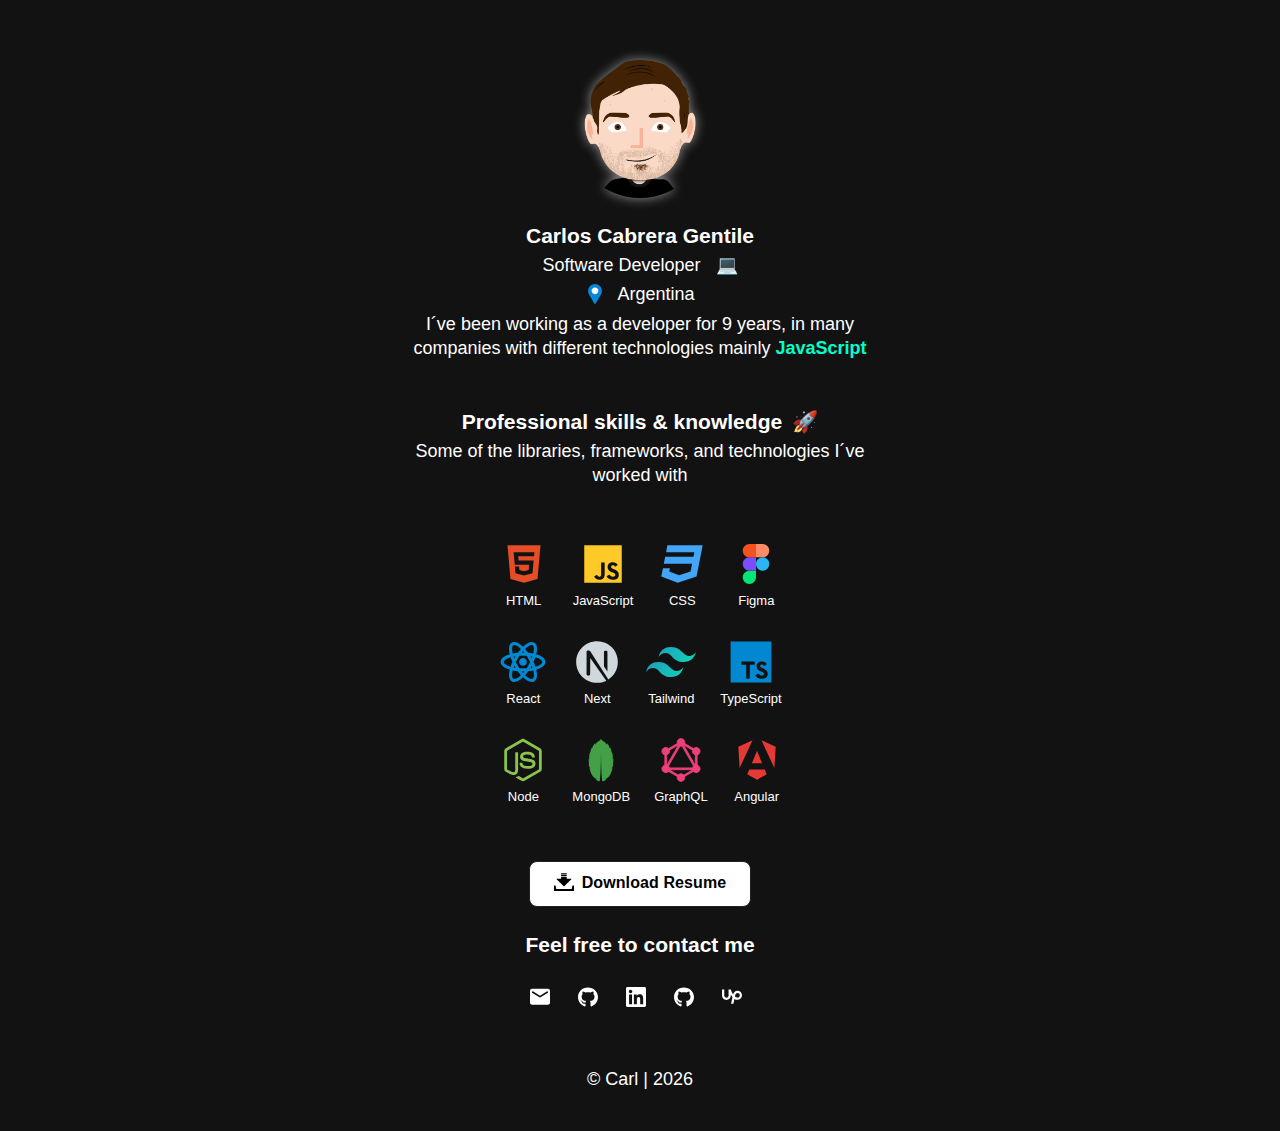
<file: index.html>
<!DOCTYPE html>
<html lang="en">

<head>

    <!-- Page Information
  –––––––––––––––––––––––––––––––––––––––––––––––––– -->
    <meta charset="utf-8">
    <title>Car Dev</title>
    <meta name="description" content="#">
    <meta name="author" content="Carl">

    <!-- Mobile Specific Metas
  –––––––––––––––––––––––––––––––––––––––––––––––––– -->
    <meta name="viewport" content="width=device-width, initial-scale=1">


    <!-- CSS
  –––––––––––––––––––––––––––––––––––––––––––––––––– -->
    <link rel="stylesheet" href="css/normalize.css">

    <link rel="stylesheet" href="css/skeleton-dark.css">

    <!-- Brand Styles -->
    <link rel="stylesheet" href="css/brands.css">


    <!-- Favicon
  –––––––––––––––––––––––––––––––––––––––––––––––––– -->
    <link rel="icon" type="image/png" href="images/favicon.ico">

</head>

<body>

    <div class="container">
        <div class="row">
            <div class="column" style="margin-top: 10%">

                <img src="images/avatar_sm.png" class="avatar" srcset="images/avatar_sm.png 2x" alt="avatar"
                    title="download resume">

                <div style="display: flex; flex-direction: column; align-items: center;">
                    <!-- Title -->
                    <h3 role="heading" style="margin-top: 10px; margin-bottom: 5px;">Carlos Cabrera Gentile</h3>
                    <p style="margin-bottom: 5px;">Software Developer <span class="laptop" role="img"
                            aria-labelledby="laptop">💻</span></p>
                    <p style="margin-bottom: 5px;">
                        <img class="icon" src="images/icons/location.svg" alt="location"> Argentina
                    </p>
                    <!-- class="line-1 anim-typewriter" -->
                    <p style="white-space: wrap;">I´ve been working as a developer for <span id="year"></span> years, in
                        many companies with
                        different technologies mainly
                        <span class="js-word" aria-labelledby="js">JavaScript</span>
                    </p>

                </div>

                <div style="display: flex; flex-direction: column; align-items: center; margin-bottom: 2.5rem">
                    <h3 role="heading" style="margin-top: 10px; margin-bottom: 5px;">Professional skills &
                        knowledge<span class="rocket" role="img" aria-labelledby="rocket">🚀</span></h3>
                    <p style="margin-bottom: 2.5rem;">Some of the libraries, frameworks, and technologies I´ve worked
                        with
                    </p>

                    <div style="
                    display: flex;
                    justify-content: space-between;
                    flex-wrap: wrap;
                    ">
                        <div class="skill">
                            <img class="skill-icon" src="images/skills/html.svg" alt="html">
                            <p style="margin: 0px;">
                                HTML
                            </p>
                        </div>
                        <div class="skill">
                            <img class="skill-icon" src="images/skills/javascript.svg" alt="javascript">
                            <p style="margin: 0px;">
                                JavaScript
                            </p>
                        </div>
                        <div class="skill">
                            <img class="skill-icon" src="images/skills/css.svg" alt="css">
                            <p style="margin: 0px;">
                                CSS
                            </p>
                        </div>
                        <div class="skill">
                            <img class="skill-icon" src="images/skills/figma.svg" alt="figma">
                            <p style="margin: 0px;">
                                Figma
                            </p>
                        </div>
                    </div>
                    <div style="
                    display: flex;
                    justify-content: space-between;
                    flex-wrap: wrap;
                    ">
                        <div class="skill">
                            <img class="skill-icon" src="images/skills/react_ts.svg" alt="react_ts">
                            <p style="margin: 0px;">
                                React
                            </p>
                        </div>
                        <div class="skill">
                            <img class="skill-icon" src="images/skills/next.svg" alt="next">
                            <p style="margin: 0px;">
                                Next
                            </p>
                        </div>
                        <div class="skill">
                            <img class="skill-icon" src="images/skills/tailwindcss.svg" alt="tailwind">
                            <p style="margin: 0px;">
                                Tailwind
                            </p>
                        </div>
                        <div class="skill">
                            <img class="skill-icon" src="images/skills/typescript.svg" alt="typescript">
                            <p style="margin: 0px;">
                                TypeScript
                            </p>
                        </div>
                    </div>
                    <div style="
                    display: flex;
                    justify-content: space-between;
                    flex-wrap: wrap;
                    ">
                        <div class="skill">
                            <img class="skill-icon" src="images/skills/nodejs.svg" alt="nodejs">
                            <p style="margin: 0px;">
                                Node
                            </p>
                        </div>
                        <div class="skill">
                            <img class="skill-icon" src="images/skills/mint.svg" alt="mint">
                            <p style="margin: 0px;">
                                MongoDB
                            </p>
                        </div>
                        <div class="skill">
                            <img class="skill-icon" src="images/skills/graphql.svg" alt="graphql">
                            <p style="margin: 0px;">
                                GraphQL
                            </p>
                        </div>
                        <div class="skill">
                            <img class="skill-icon" src="images/skills/angular.svg" alt="angular">
                            <p style="margin: 0px;">
                                Angular
                            </p>
                        </div>
                    </div>
                </div>

                <a class="button button-notion" href="assets/CCG_CV.pdf" target="_blank" rel="noopener" role="button"><img class="icon"
                        src="images/icons/download-icon.svg" alt="">Download Resume</a><br>

                <div style="display: flex; flex-direction: column; align-items: center; margin-bottom: 2.5rem">
                    <h3 role="heading" style="margin-top: 10px; margin-bottom: 5px;">Feel free to contact me</h3>
                    <div
                        style="display: flex; justify-content: space-around; margin-top: 1.5rem; margin-bottom: 1rem; max-width: 300px;">
                        <a class="contact" href="mailto:carloscabreragentile@gmail.com" target="_blank" rel="noopener"
                            role="button"><img class="icon" src="images/icons/generic-email.svg" alt="email"></a>
                        <a class="contact" href="https://github.com/CarlosCabreraGentile" target="_blank" rel="noopener"
                            role="button"><img class="icon" src="images/icons/github.svg" alt="github"></a>
                        <a class="contact" href="https://www.linkedin.com/in/carloscabrera011/" target="_blank"
                            rel="noopener" role="button"><img class="icon" src="images/icons/linkedin.svg"
                                alt="linkedin"></a>
                        <a class="contact" href="https://github.com/carloscgen" target="_blank" rel="noopener"
                            role="button"><img class="icon" src="images/icons/github.svg" alt="github"></a>
                        <a class="contact" href="https://www.upwork.com/freelancers/~01e26afdf576c101bc" target="_blank"
                            rel="noopener" role="button"><img class="icon" src="images/icons/upwork.svg" alt=""></a>
                    </div>
                </div>

                <p>© Carl | <span id="year-web"></span></p>

            </div>
        </div>
    </div>
    <script>
        document.getElementById("year").innerHTML = new Date().getFullYear() - 2017;
    </script>
    <script>
        document.getElementById("year-web").innerHTML = new Date().getFullYear();
    </script>
</body>

</html>
</file>
<file: css/skeleton-dark.css>
/*
* littlelink V1
* https://littlelink.com
* Free to use under the MIT license.
* http://www.opensource.org/licenses/mit-license.php
* 12/21/2019
*
* Built using:
*
* Skeleton V2.0.4
* Copyright 2014, Dave Gamache
* www.getskeleton.com
* Free to use under the MIT license.
* http://www.opensource.org/licenses/mit-license.php
* 12/29/2014
*/

/* Table of contents
––––––––––––––––––––––––––––––––––––––––––––––––––
- Grid
- Base Styles
- Typography
- Links
- Code
- Spacing
- Utilities
*
* You'll find the button css in css/brands.css.
*
*/

/* Grid
–––––––––––––––––––––––––––––––––––––––––––––––––– */
.container {
  position: relative;
  width: 100%;
  /* max-width: 600px; */
  max-width: 500px;
  text-align: center;
  margin: 0 auto;
  padding: 0 20px;
  box-sizing: border-box;
}

.container-left {
  position: relative;
  width: 100%;
  max-width: 600px;
  text-align: left;
  margin: 0 auto;
  padding: 0 20px;
  box-sizing: border-box;
}

.column {
  position: center;
  width: 100%;
  float: center;
  box-sizing: border-box;
}

/* For devices larger than 400px */
@media (min-width: 400px) {
  .container {
    width: 85%;
    padding: 0;
  }
}

/* For devices larger than 550px */
@media (min-width: 550px) {
  .container {
    width: 80%;
  }

  .column,
  .columns {
    margin-left: 0;
  }

  .column:first-child,
  .columns:first-child {
    margin-left: 0;
  }
}

/* Base Styles
–––––––––––––––––––––––––––––––––––––––––––––––––– */
/* NOTE
html is set to 62.5% so that all the REM measurements throughout Skeleton
are based on 10px sizing. So basically 1.5rem = 15px :) */

html {
  font-size: 100%;
  color-scheme: dark;
}

body {
  font-size: 18px;
  line-height: 24px;
  font-weight: 400;
  font-family: "Open Sans", "HelveticaNeue", "Helvetica Neue", Helvetica, Arial,
    sans-serif;
}

/* Typography
–––––––––––––––––––––––––––––––––––––––––––––––––– */
h1 {
  margin-top: 0;
  margin-bottom: 16px;
  font-weight: 800;
}

h1 {
  font-size: 24px;
  line-height: 64px;
  letter-spacing: 0;
}

/* Larger than phablet */
@media (min-width: 550px) {
  h1 {
    font-size: 48px;
    line-height: 96px;
  }
}

p {
  margin-top: 0;
}

/* Links
–––––––––––––––––––––––––––––––––––––––––––––––––– */
a {
  color: #4899F7;
}

a:hover {
  color: #7AB8FF;
}

/* Code
–––––––––––––––––––––––––––––––––––––––––––––––––– */
code {
  padding: 0.2rem 0.5rem;
  margin: 0 0.2rem;
  font-size: 90%;
  white-space: nowrap;
  background: #f1f1f1;
  border: 1px solid #e1e1e1;
  border-radius: 4px;
}

pre>code {
  display: block;
  padding: 1rem 1.5rem;
  white-space: pre;
}

/* Spacing
–––––––––––––––––––––––––––––––––––––––––––––––––– */
button,
.button {
  margin-bottom: 1rem;
}

input,
textarea,
select,
fieldset {
  margin-bottom: 1.5rem;
}

pre,
blockquote,
dl,
figure,
p,
ol {
  margin-bottom: 2.5rem;
}

/* Utilities
–––––––––––––––––––––––––––––––––––––––––––––––––– */
.u-full-width {
  width: 100%;
  box-sizing: border-box;
}

.u-max-full-width {
  max-width: 100%;
  box-sizing: border-box;
}

.u-pull-right {
  float: right;
}

.u-pull-left {
  float: left;
}

/* Misc
–––––––––––––––––––––––––––––––––––––––––––––––––– */
hr {
  margin-top: 3rem;
  margin-bottom: 3.5rem;
  border-width: 0;
  border-top: 1px solid #e1e1e1;
}

/* Radius values:

10%-40%: Squircles
50% (default): True circle
*/

.skill-icon {
  /* padding: 0px 8px 3.5px 0px; */
  vertical-align: middle;
  width: 50px;
  height: 50px;
  display: flex;
}

.skill {
  transition: all 0.1s ease 0s !important;
  padding: 4px;
  margin: 8px;
  font-size: small;
  display: flex;
  flex-direction: column;
  justify-content: center;
  align-items: center;
}

.skill:hover {
  transform: scale(1.2);
  -webkit-filter: drop-shadow(0px 0px 2px #ffffffa3) !important;
  filter: drop-shadow(0px 0px 2px #ffffffa3) !important;
}

.contact {
  margin-left: 10px;
  margin-right: 10px;
}

.contact:hover {
  transform: scale(1.2);
  -webkit-filter: drop-shadow(0px 0px 4px #00e9d28a) !important;
  filter: drop-shadow(0px 0px 4px #00e9d28a) !important;
}

.rocket {
  animation: rocket 1s cubic-bezier(.36, .07, .57, .99) infinite;
  animation-name: rocket;
  /* Refers to the name of your @keyframes element below */
  animation-duration: 1.5s;
  /* Change to speed up or slow down */
  animation-iteration-count: infinite;
  /* Never stop waving :) */
  display: inline-block;
  margin-left: 10px;
}

@keyframes rocket {
  0% {
    transform: scale(1) translate(0, 0);
    opacity: 1;
  }

  5% {
    transform: scale(1) translate(2px, 0);
    opacity: 1;
  }

  10% {
    transform: scale(1) translate(1px, -2px);
    opacity: 1;
  }

  15% {
    transform: scale(1) translate(3px, -1px);
    opacity: 1;
  }

  20% {
    transform: scale(1) translate(2px, -3px);
    opacity: 1;
  }

  25% {
    transform: scale(1) translate(4px, -2px);
    opacity: 1;
  }

  50% {
    transform: scale(1) translate(10px, -10px);
    opacity: 0;
  }

  51% {
    transform: scale(1) translate(-10px, 10px);
    opacity: 0;
  }

  100% {
    transform: scale(1) translate(0, 0);
    opacity: 1;
  }
}

.laptop {
  animation: laptop-animation 1s cubic-bezier(.36, .07, .57, .99) infinite;
  animation-name: laptop-animation;
  /* Refers to the name of your @keyframes element below */
  animation-duration: 1.5s;
  /* Change to speed up or slow down */
  animation-iteration-count: infinite;
  /* Never stop waving :) */
  display: inline-block;
  margin-left: 10px;
}

@keyframes laptop-animation {
  0% {
    transform: skewX(0);
  }

  50% {
    transform: skewX(12deg);
  }

  100% {
    transform: skewX(0);
  }
}

span.js-word {
  color: #00ffcb;
  font-weight: 600;
}

span.js-word:hover {
  color: #00e4b6;
  transition: 50ms;
  cursor: pointer;
  filter: drop-shadow(0px 0px 6px rgba(0, 255, 255, 0.662)) !important
}
span a.download-resume:hover {
  filter: drop-shadow(0px 0px 10px rgb(225, 255, 255)) !important;
  border: 1px solid white;
  border-radius: 2px;
}

.avatar {
  width: 138px;
  height: 138px;
  object-fit: cover;
  background-position: center;
  border-radius: 50%;
  padding: 10px;
  cursor: pointer;
  transition: .4s;
  -webkit-filter: drop-shadow(0px 0px 6px #ffffff8a) !important;
  filter: drop-shadow(0px 0px 6px #ffffff8a) !important;
}

.avatar:hover {
  border: unset;
  -webkit-filter: drop-shadow(0px 0px 20px #00e9d28a) !important;
  filter: drop-shadow(0px 0px 20px #00e9d28a) !important;
  animation: glowing 20s linear infinite;
  outline: 3px solid #4ECDC4;
  outline-offset: 8px;
}

.hide {
  /* display: none; */
  visibility: hidden;
  height: 32px;
  margin-top: 10px;
}

.avatarContent:hover+.hide {
  visibility: visible;
  display: block;
  color: white;
}

.line-1,
.line-2,
.line-3 {
  /* position: relative;
  top: 50%;
  width: 24em; */
  margin: 0.5rem auto;
  /* border-right: 2px solid rgba(255, 255, 255, .75); */
  /* font-size: 180%; */
  text-align: center;
  white-space: nowrap;
  overflow: hidden;
  transform: translateY(-50%);
  cursor: none;
}

/* Animation */
.anim-typewriter {
  animation: typewriter 4s steps(44) 1s 1 normal both,
    500ms steps(44);
}

.anim-typewriter-2 {
  animation: typewriter 4s steps(44) 1s 1 normal both,
    500ms steps(44);
  -webkit-animation-delay: 7s;
  animation-delay: 4s;
}

.anim-typewriter-3 {
  animation: typewriter 4s steps(44) 1s 1 normal both,
    500ms steps(44);
  -webkit-animation-delay: 7s;
  animation-delay: 8s;
}

@keyframes typewriter {
  from {
    width: 0;
  }

  to {
    width: 100%;
  }
}
</file>
<file: css/brands.css>
/*
* littlelink.io
* Skeleton V2.0.4
* Copyright 2014, Dave Gamache
* www.getskeleton.com
* Free to use under the MIT license.
* http://www.opensource.org/licenses/mit-license.php
* 12/29/2014
*/

/*
* Built using on:
* Skeleton V2.0.4
* Copyright 2014, Dave Gamache
* www.getskeleton.com
* Free to use under the MIT license.
* http://www.opensource.org/licenses/mit-license.php
* 12/29/2014
*/

/* Table of contents
––––––––––––––––––––––––––––––––––––––––––––––––––

- Buttons
- Brand Styles

*/

/* Buttons
–––––––––––––––––––––––––––––––––––––––––––––––––– */

.button,
button {
  display: inline-block;
  text-decoration: none;
  height: 100%;
  text-align: center;
  vertical-align: middle;
  font-size: 16px;
  width: 200px;
  font-weight: 700;
  line-height: 18px;
  padding: 10px;
  letter-spacing: 0.1px;
  white-space: wrap;
  outline: none;
  border-radius: 8px;
  cursor: pointer;
  
}     
button:hover,
.button:focus {
  color: #212121;
  border-color: #888;
  outline: #7AB8FF solid 3px
}
.button.button-primary {
  color: #fff;
  filter: brightness(90%);
}
.button.button-primary:hover,
.button.button-primary:focus {
  color: #fff;
  filter: brightness(90%);
}

/* Brand Icons
–––––––––––––––––––––––––––––––––––––––––––––––––– */

.icon {
  padding: 0px 8px 3.5px 0px;
  vertical-align: middle;
  width: 20px;
  height: 20px;
}

/* Brand Styles
–––––––––––––––––––––––––––––––––––––––––––––––––– */

/* Default (this is great for your own brand color!) */
.button.button-default {
  color: #ffffff;
  background-color: #2457F5;
}
.button.button-default:hover,
.button.button-default:focus {
  filter: brightness(90%);
}

/* Amazon */
.button.button-amazon {
  color: #000000;
  background-color: #FFFFFF;
  border: 1px solid #212121;
}
.button.button-amazon:hover,
.button.button-amazon:focus {
  filter: brightness(90%);
}

/* Amazon Music */
.button.button-amazon-music {
  color: #000000;
  background-color: #25D1DA;
}
.button.button-amazon-music:hover,
.button.button-amazon-music:focus {
  filter: brightness(90%);
}

/* Apple App Store */
.button.button-appstore {
  color: #FFFFFF;
  background-color: #000000;
  border: 1px solid #FFFFFF;
}
.button.button-appstore:hover,
.button.button-appstore:focus {
  filter: brightness(90%);
}

/* Apple Music */
.button.button-apple-music {
  color: #ffffff;
  background-color: #000000;
  border: 1px solid #FFFFFF;
}
.button.button-apple-music:hover,
.button.button-apple-music:focus {
  filter: brightness(90%);
}

/* Apple Music Alt */
.button.button-apple-music-alt {
  color: #ffffff;
  background-image: linear-gradient(to bottom, #FB5C74, #FA233B);
}
.button.button-apple-music-alt:hover,
.button.button-apple-music-alt:focus {
  filter: brightness(90%);
}

/* Apple Podcasts */
.button.button-apple-podcasts {
  color: #ffffff;
  background-color: #000000;
  border: 1px solid #FFFFFF;
}
.button.button-apple-podcasts:hover,
.button.button-apple-podcasts:focus {
  filter: brightness(90%);
}

/* Apple Podcasts Alt */
.button.button-apple-podcasts-alt {
  color: #ffffff;
  background-image: linear-gradient(to bottom, #F452FF, #832BC1);
}
.button.button-apple-podcasts-alt:hover,
.button.button-apple-podcasts-alt:focus {
  filter: brightness(90%);
}

/* ArtStation */
.button.button-artstation {
  color: #ffffff;
  background-color: #18181C;
  border: 1px solid #FFFFFF;
}
.button.button-artstation:hover,
.button.button-artstation:focus {
  filter: brightness(90%);
}

/* Bandcamp */
.button.button-bandcamp {
  color: #ffffff;
  background-color: #1d9fc3;
}
.button.button-bandcamp:hover,
.button.button-bandcamp:focus {
  filter: brightness(90%);
}

/* Behance */
.button.button-behance {
  color: #ffffff;
  background-color: #0057FF;
}
.button.button-behance:hover,
.button.button-behance:focus {
  filter: brightness(90%);
}

/* Bluesky */
.button.button-bluesky {
  color: #000000;
  background-color: #F3F9FF;
  border: 1px solid #212121;
}
.button.button-bluesky:hover,
.button.button-bluesky:focus {
  filter: brightness(90%);
}

/* Buy Me a Coffee */
.button.button-coffee {
  color: #000000;
  background-color: #ffdd00;
}
.button.button-coffee:hover,
.button.button-coffee:focus {
  filter: brightness(90%);
}

/* Cal.com */
.button.button-cal {
  color: #FFFFFF;
  background-color: #292929;
  border: 1px solid #FFFFFF;
}
.button.button-cal:hover,
.button.button-cal:focus {
  filter: brightness(90%);
}

/* Calendly */
.button.button-calendly {
  color: #FFFFFF;
  background-color: #006BFF;
}
.button.button-calendly:hover,
.button.button-calendly:focus {
  filter: brightness(90%);
}

/* Cash App */
.button.button-cash-app {
  color: #ffffff;
  background-image: linear-gradient(to bottom, #00d64b, #00c244);
}
.button.button-cash-app:hover,
.button.button-cash-app:focus {
  filter: brightness(90%);
}

/* Clubhouse */
.button.button-clubhouse {
  color: #1F1F1A;
  background-color: #F1EFE3;
  border: 1px solid #212121;
}
.button.button-clubhouse:hover,
.button.button-clubhouse:focus {
  filter: brightness(90%);
}

/* dev.to */
.button.button-dev-to {
  color: #000000;
  background-color: #f5f5f5;
  border: 1px solid #212121;
}
.button.button-dev-to:hover,
.button.button-dev-to:focus {
  filter: brightness(90%);
}

/* Discord */
.button.button-discord {
  color: #ffffff;
  background-color: #5865f2;
}
.button.button-discord:hover,
.button.button-discord:focus {
  filter: brightness(90%);
}

/* Dribbble */
.button.button-dribbble {
  color: #000000;
  background-color: #FFFFFF;
  border: 1px solid #212121;
}
.button.button-dribbble:hover,
.button.button-dribbble:focus {
  filter: brightness(90%);
}

/* Etsy */
.button.button-etsy {
  color: #ffffff;
  background-color: #F45800;
}
.button.button-etsy:hover,
.button.button-etsy:focus {
  filter: brightness(90%);
}

/* Facebook */
.button.button-faceb {
  color: #ffffff;
  background-color: #1877f2;
}
.button.button-faceb:hover,
.button.button-faceb:focus {
  filter: brightness(90%);
}

/* Facebook Messenger */
.button.button-messenger {
  color: #ffffff;
  background-image: linear-gradient(
    25deg,
    #0099ff,
    #5f5dff,
    #a033ff,
    #c740cc,
    #ff5280,
    #ff7061
  );
}
.button.button-messenger:hover,
.button.button-messenger:focus {
  filter: brightness(90%);
}

/* Figma */
.button.button-figma {
  color: #ffffff;
  background-color: #000000;
  border: 1px solid #FFFFFF;
}
.button.button-figma:hover,
.button.button-figma:focus {
  filter: brightness(90%);
}

/* Fiverr */
.button.button-fiverr {
  color: #ffffff;
  background-color: #1DBF73;
}
.button.button-fiverr:hover,
.button.button-fiverr:focus {
  filter: brightness(90%);
}

/* Flickr */
.button.button-flickr {
  color: #ffffff;
  background-color: #000000;
  border: 1px solid #FFFFFF;
}
.button.button-flickr:hover,
.button.button-flickr:focus {
  filter: brightness(90%);
}

/* GitHub */
.button.button-github {
  color: #ffffff;
  background-color: #000000;
  border: 1px solid #FFFFFF;
}
.button.button-github:hover,
.button.button-github:focus {
  filter: brightness(90%);
}

/* GitLab */
.button.button-gitlab {
  color: #ffffff;
  background-color: #6151b2;
}
.button.button-gitlab:hover,
.button.button-gitlab:focus {
  filter: brightness(90%);
}

/* GoFundMe */
.button.button-gofundme {
  color: #ffffff;
  background-color: #02A95C;
}
.button.button-gofundme:hover,
.button.button-gofundme:focus {
  filter: brightness(90%);
}

/* Goodreads */
.button.button-goodreads {
  color: #333333;
  background-color: #f3f1e6;
  border: 1px solid #212121;
}
.button.button-goodreads:hover,
.button.button-goodreads:focus {
  filter: brightness(90%);
}

/* Google Black */
.button.button-google-black {
  color: #FFFFFF;
  background-color: #000000;
  border: 1px solid #FFFFFF;
}
.button.button-google-black:hover,
.button.button-google-black:focus {
  filter: brightness(90%);
}

/* Google Play Store */
.button.button-playstore {
  color: #FFFFFF;
  background-color: #000000;
  border: 1px solid #FFFFFF;
}
.button.button-playstore:hover,
.button.button-playstore:focus {
  filter: brightness(90%);
}

/* Google Podcasts */
.button.button-google-podcasts {
  color: #000000;
  background-color: #FFFFFF;
  border: 1px solid #212121;
}
.button.button-google-podcasts:hover,
.button.button-google-podcasts:focus {
  filter: brightness(90%);
}

/* Google Scholar */
.button.button-google-scholar {
  color: #000000;
  background-color: #FFFFFF;
  border: 1px solid #212121;
}
.button.button-google-scholar:hover,
.button.button-google-scholar:focus {
  filter: brightness(90%);
}

/* Guilded */
.button.button-guilded {
  color: #000000;
  background-color: #F5C400;
}
.button.button-guilded:hover,
.button.button-guilded:focus {
  filter: brightness(90%);
}

/* Hashnode */
.button.button-hashnode {
  color: #000000;
  background-color: #ffffff;
  border: 1px solid #212121;
}
.button.button-hashnode:hover,
.button.button-hashnode:focus {
  filter: brightness(90%);
}

/* Instagram */
.button.button-instagram {
  color: #ffffff;
  background-image: linear-gradient(-135deg, #1400c8, #b900b4, #f50000);
}
.button.button-instagram:hover,
.button.button-instagram:focus {
  filter: brightness(90%);
}

/* Kick */
.button.button-kick {
  background-color:#000000;
  color:  #ffffff;
  border: 1px solid #ffffff;
}
.button.button-kick:hover {
  filter: brightness(90%);
}

/* Kick Alt */
.button.button-kick-alt {
  background-color:#01e701;
  color:  #000;
}
.button.button-kick-alt:hover {
  filter: brightness(90%);
}


/* Kickstarter */
.button.button-kickstarter {
  color: #ffffff;
  background-color: #05ce78;
}
.button.button-kickstarter:hover,
.button.button-kickstarter:focus {
  filter: brightness(90%);
}

/* Kit */
.button.button-kit {
  color: #ffffff;
  background-color: #000000;
  border: 1px solid #FFFFFF;
}
.button.button-kit:hover,
.button.button-kit:focus {
  filter: brightness(90%);
}

/* Ko-fi */
.button.button-ko-fi {
  color: #ffffff;
  background-color: #13C3FF;
}
.button.button-ko-fi:hover,
.button.button-ko-fi:focus {
  filter: brightness(90%);
}

/* Last.fm */
.button.button-last-fm {
  color: #ffffff;
  background-color: #D51007;
}
.button.button-last-fm:hover,
.button.button-last-fm:focus {
  filter: brightness(90%);
}

/* Letterboxd */
.button.button-letterboxd {
  color: #ffffff;
  background-color: #2c3440;
  border: 1px solid #FFFFFF;
}
.button.button-letterboxd:hover,
.button.button-letterboxd:focus {
  filter: brightness(90%);
}

/* Line */
.button.button-line {
  color: #FFFFFF;
  background-color: #06C755;
}
.button.button-line:hover,
.button.button-line:focus {
  filter: brightness(90%);
}


/* LinkedIn */
.button.button-linked {
  color: #ffffff;
  background-color: #2867b2;
}
.button.button-linked:hover,
.button.button-linked:focus {
  filter: brightness(90%);
}

/* Mailchimp */
.button.button-mailchimp {
  color: #000000;
  background-color: #FFE01B;
}
.button.button-mailchimp:hover,
.button.button-mailchimp:focus {
  filter: brightness(90%);
}

/* Mastodon */
.button.button-mastodon {
  color: #ffffff;
  background-color: #17063B;
  border: 1px solid #FFFFFF;
}
.button.button-mastodon:hover,
.button.button-mastodon:focus {
  filter: brightness(90%);
}

/* Medium */
.button.button-medium {
  color: #ffffff;
  background-color: #000000;
  border: 1px solid #FFFFFF;
}
.button.button-medium:hover,
.button.button-medium:focus {
  filter: brightness(90%);
}

/* NGL */
.button.button-ngl {
  color: #ffffff;
  background-image: linear-gradient(-45deg, #ff8d10, #ec1187);
}
.button.button-ngl:hover,
.button.button-ngl:focus {
  filter: brightness(90%);
}

/* Notion */
.button.button-notion {
  color: #000000;
  border: 1px solid #212121;
  background-color: #ffffff;
}
.button.button-notion:hover,
.button.button-notion:focus {
  filter: brightness(90%);
}

/* OnlyFans */
.button.button-onlyfans {
  color: #ffffff;
  background-color: #00AEEF;
}
.button.button-onlyfans:hover,
.button.button-onlyfans:focus {
  filter: brightness(90%);
}

/* Patreon */
.button.button-patreon {
  color: #ffffff;
  background-color: #ff424d;
}
.button.button-patreon:hover,
.button.button-patreon:focus {
  filter: brightness(90%);
}

/* PayPal */
.button.button-paypal {
  color: #ffffff;
  background-color: #003087;
}
.button.button-paypal:hover,
.button.button-paypal:focus {
  filter: brightness(90%);
}

/* Pinterest */
.button.button-pinterest {
  color: #000000;
  background-color: #ffe2eb;
  border: 1px solid #212121;
}
.button.button-pinterest:hover,
.button.button-pinterest:focus {
  filter: brightness(90%);
}

/* Post.news */
.button.button-post-news {
  color: #ffffff;
  background-color: #678BFF;
}
.button.button-post-news:hover,
.button.button-post-news:focus {
  filter: brightness(90%);
}

/* Product Hunt */
.button.button-product-hunt {
  color: #000000;
  background-color: #ffffff;
  border: 1px solid #212121;
}
.button.button-producthunt:hover,
.button.button-producthunt:focus {
  filter: brightness(90%);
}

/* Read.cv */
.button.button-read-cv {
  color: #FFFFFF;
  background-color: #000000;
  border: 1px solid #FFFFFF;
}
.button.button-read-cv:hover,
.button.button-read-cv:focus {
  filter: brightness(90%);
}

/* Redbubble */
.button.button-redbubble {
  color: #e41321;
  background-color: #ffffff;
  border: 1px solid #212121;
}
.button.button-redbubble:hover,
.button.button-redbubble:focus {
  filter: brightness(90%);
}

/* Reddit */
.button.button-reddit {
  color: #000000;
  background-color: #d7dfe2;
  border: 1px solid #212121;
}
.button.button-reddit:hover,
.button.button-reddit:focus {
  filter: brightness(90%);
}

/* Shop */
.button.button-shop {
  color: #ffffff;
  background-color: #5A31F4;
}
.button.button-shop:hover,
.button.button-shop:focus {
  filter: brightness(90%);
}

/* Signal */
.button.button-signal {
  color: #ffffff;
  background-color: #3a76f0;
}
.button.button-signal:hover,
.button.button-signal:focus {
  filter: brightness(90%);
}

/* Skoob */
.button.button-skoob {
  color: #ffffff;
  background-color: #3189c8;
}
.button.button-skoob:hover,
.button.button-skoob:focus {
  filter: brightness(90%);
}

/* Slack */
.button.button-slack {
  color: #000000;
  background-color: #FFFFFF;
  border: 1px solid #212121;
}
.button.button-slack:hover,
.button.button-slack:focus {
  filter: brightness(90%);
}


/* Snapchat */
.button.button-snapchat {
  color: #000000;
  background-color: #fffc00;
}
.button.button-snapchat:hover,
.button.button-snapchat:focus {
  filter: brightness(90%);
}

/* SoundCloud */
.button.button-soundcloud {
  color: #ffffff;
  background-color: #ff5500;
}
.button.button-soundcloud:hover,
.button.button-soundcloud:focus {
  filter: brightness(90%);
}

/* Spotify */
.button.button-spotify {
  color: #191414;
  background-color: #1db954;
}
.button.button-spotify:hover,
.button.button-spotify:focus {
  filter: brightness(90%);
}

/* Spotify Alt */
.button.button-spotify-alt {
  color: #FFFFFF;
  background-color: #191414;
  border: 1px solid #FFFFFF;
}
.button.button-spotify-alt:hover,
.button.button-spotify-alt:focus {
  filter: brightness(90%);
}

/* Square */
.button.button-square {
  color: #FFFFFF;
  background-color: #006AFF;
}
.button.button-square:hover,
.button.button-square:focus {
  filter: brightness(90%);
}

/* Steam */
.button.button-steam {
  color: #ffffff;
  background-image: linear-gradient(90deg, #08BBFF, #2B75FF);
}
.button.button-steam:hover,
.button.button-steam:focus {
  filter: brightness(90%);
}

/* Strava */
.button.button-strava {
  color: #ffffff;
  background-color: #fc5200;
}
.button.button-strava:hover,
.button.button-strava:focus {
  filter: brightness(90%);
}

/* Substack */
.button.button-substack {
  color: #ffffff;
  background-color: #FF6719;
}
.button.button-substack:hover,
.button.button-substack:focus {
  filter: brightness(90%);
}

/* Telegram */
.button.button-telegram {
  color: #ffffff;
  background-color: #3faee8;
}
.button.button-telegram:hover,
.button.button-telegram:focus {
  filter: brightness(90%);
}

/* Threads */
.button.button-threads {
  color: #FFFFFF;
  background-color: #000000;
  border: 1px solid #FFFFFF;
}
.button.button-threads:hover,
.button.button-threads:focus {
  filter: brightness(90%);
}

/* Threema */
.button.button-threema {
  color: #000000;
  background-color: #3fe669;
}
.button.button-threema:hover,
.button.button-threema:focus {
  filter: brightness(90%);
}

/* TikTok */
.button.button-tiktok {
  color: #ffffff;
  background-color: #000000;
  border: 1px solid #FFFFFF;
}
.button.button-tiktok:hover,
.button.button-tiktok:focus {
  filter: brightness(90%);
}

/* Trello */
.button.button-trello {
  color: #ffffff;
  background-color: #0065ff;
}
.button.button-trello:hover,
.button.button-trello:focus {
  filter: brightness(90%);
}

/* Tumblr */
.button.button-tumb {
  color: #ffffff;
  background-color: #131313;
  border: 1px solid #FFFFFF;
}
.button.button-tumb:hover,
.button.button-tumb:focus {
  filter: brightness(90%);
}

/* Twitch */
.button.button-twitch {
  color: #ffffff;
  background-color: #9146ff;
}
.button.button-twitch:hover,
.button.button-twitch:focus {
  filter: brightness(90%);
}

/* Twitter */
.button.button-twit {
  color: #ffffff;
  background-color: #1da1f2;
}
.button.button-twit:hover,
.button.button-twit:focus {
  filter: brightness(90%);
}

/* Unsplash */
.button.button-unsplash {
  color: #000000;
  background-color: #ffffff;
  border: 1px solid #212121;
}
.button.button-unsplash:hover,
.button.button-unsplash:focus {
  filter: brightness(90%);
}

/* Untappd */
.button.button-untappd {
  color: #000000;
  background-color: #ffc000;
}
.button.button-untappd:hover,
.button.button-untappd:focus {
  filter: brightness(90%);
}

/* Upwork */
.button.button-upwork {
  color: #FFFFFF;
  background-color: #14A800;
}
.button.button-upwork:hover,
.button.button-upwork:focus {
  filter: brightness(90%);
}

/* Venmo */
.button.button-venmo {
  color: #ffffff;
  background-color: #008CFF;
}
.button.button-venmo:hover,
.button.button-venmo:focus {
  filter: brightness(90%);
}

/* Vimeo */
.button.button-vimeo {
  color: #ffffff;
  background-color: #1ab7ea;
}
.button.button-vimeo:hover,
.button.button-vimeo:focus {
  filter: brightness(90%);
}

/* VRChat */
.button.button-vrchat {
  color: #000000;
  background-color: #ffffff;
  border: 1px solid black;
}
.button.button-vrchat:hover,
.button.button-vrchat:focus {
  filter: brightness(90%);
}

/* VSCO */
.button.button-vsco {
  color: #FFFFFF;
  background-color: #000000;
  border: 1px solid #FFFFFF;
}
.button.button-vsco:hover,
.button.button-vsco:focus {
  filter: brightness(90%);
}

/* Website */
.button.button-web {
  color: #ffffff;
  background-color: #000000;
  border: 1px solid #FFFFFF;
}
.button.button-web:hover,
.button.button-web:focus {
  filter: brightness(90%);
}

/* WhatsApp */
.button.button-whatsapp {
  color: #ffffff;
  background-color: #455a64;
}
.button.button-whatsapp:hover,
.button.button-whatsapp:focus {
  filter: brightness(90%);
}

/* Wordpress */
.button.button-wordpress {
  color: #ffffff;
  background-color: #21759b;
}
.button.button-wordpress:hover,
.button.button-wordpress:focus {
  filter: brightness(90%);
}

/* Xing */
.button.button-xing {
  color: #ffffff;
  background-color: #026466;
}
.button.button-xing:hover,
.button.button-xing:focus {
  filter: brightness(90%);
}

/* YouTube */
.button.button-yt {
  color: #ffffff;
  background-color: #000000;
  border: 1px solid #FFFFFF;
}
.button.button-yt:hover,
.button.button-yt:focus {
  filter: brightness(90%);
}

/* Zoom */
.button.button-zoom {
  color: #ffffff;
  background-color: #0B5CFF;
}
.button.button-zoom:hover,
.button.button-zoom:focus {
  filter: brightness(90%);
}
</file>
